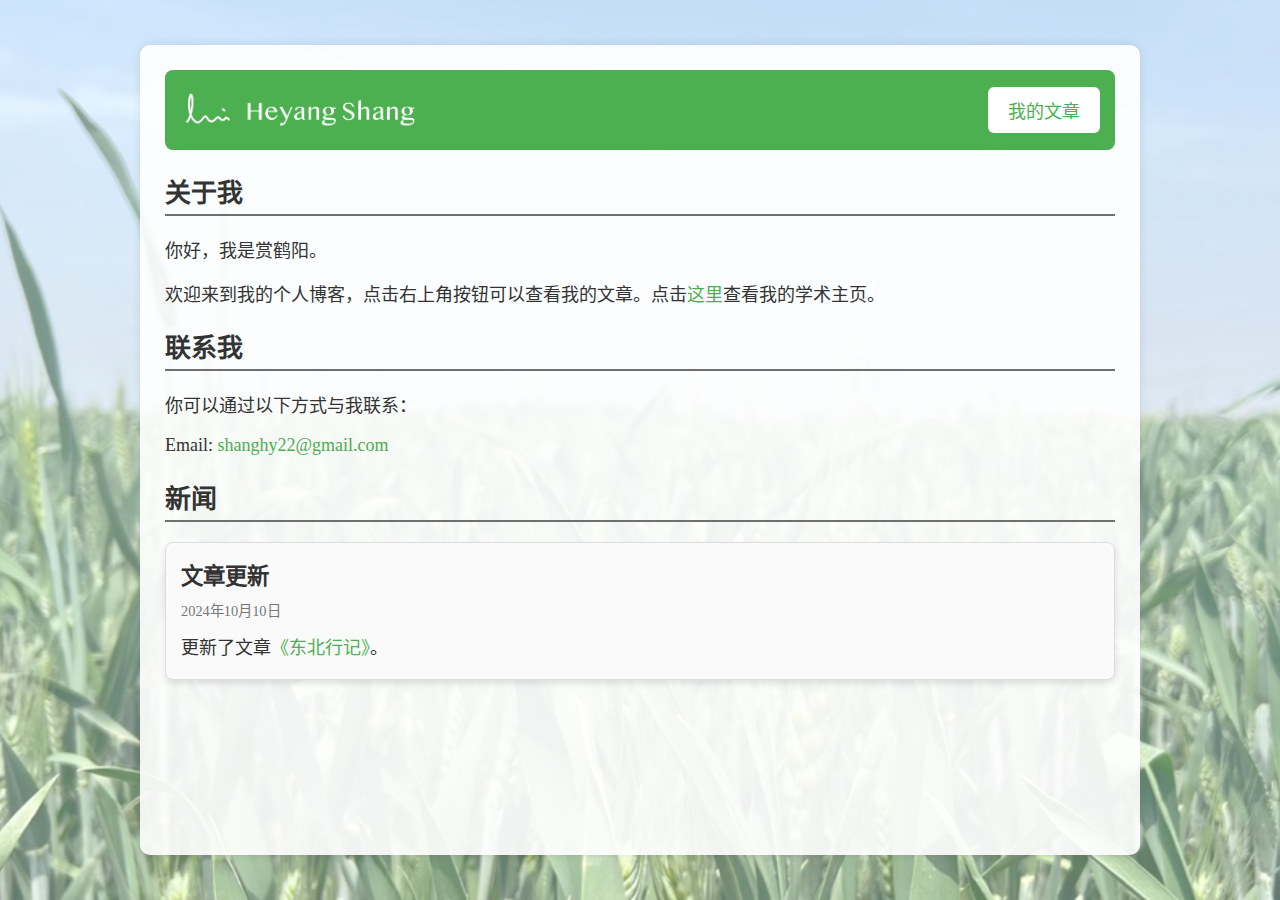
<file: index.html>
<!DOCTYPE html>
<html lang="zh-CN">

<head>
    <meta charset="UTF-8">
    <meta name="viewport" content="width=device-width, initial-scale=1.0">
    <title>Heyang Shang</title>
    <link rel="icon" type="image/png" href="image/profileblack.png">
    <link rel="stylesheet" href="styles/index.css">
    <link rel="stylesheet" href="styles/general.css">
    <style>
        .news-item {
            border: 1px solid #ddd;
            border-radius: 8px;
            padding: 15px;
            margin-bottom: 15px;
            background-color: #fafafa;
            box-shadow: 0 4px 6px rgba(0, 0, 0, 0.1);
            display: flex;
            flex-direction: column;
            /* gap: 10px; */
        }

        .news-item .header {
            display: flex;
            /* justify-content: space-between; */
            align-items: center;
        }

        .news-item h3 {
            font-size: 1.4em;
            margin-right: 18px;
            color: #333;
            margin-bottom: -5px;
            margin-top: 0px;
        }

        .news-item .date {
            font-size: 0.9em;
            color: #777;
            margin-bottom: -5px;
        }

        .news-item p {
            margin-bottom: 5px;
        }
    </style>
</head>

<body>
    <div class="container">
        <header>
            <div class="header-img">
                <img src="image/profilename.png" alt="Heyang Shang">
            </div>
            <nav>
                <button class="nav-button" onclick="location.href='subpages/articlelist.html';" >我的文章</button>
            </nav>
        </header>

        <div id="main">
            <h2 id="about">关于我</h2>
            <p>你好，我是赏鹤阳。</p>
            <p>欢迎来到我的个人博客，点击右上角按钮可以查看我的文章。点击<a href="https://heyangshang.github.io/" target="_blank">这里</a>查看我的学术主页。</p>

            <h2 id="contact">联系我</h2>
            <p>你可以通过以下方式与我联系：</p>
            <ul>
                <p>Email: <a href="mailto:shanghy22@gmail.com">shanghy22@gmail.com</a></p>
                <!-- <li>微信号：Younger0414</li> -->
            </ul>

            <h2 id="articles">新闻</h2>
            <div class="news-item">
                <h3>文章更新</h3>
                <p class="date">2024年10月10日</p>
                <p>更新了文章<a href="articles/dongbei.html">《东北行记》</a>。</p>
            </div>

        </div>

    </div>
</body>

</html>
</file>
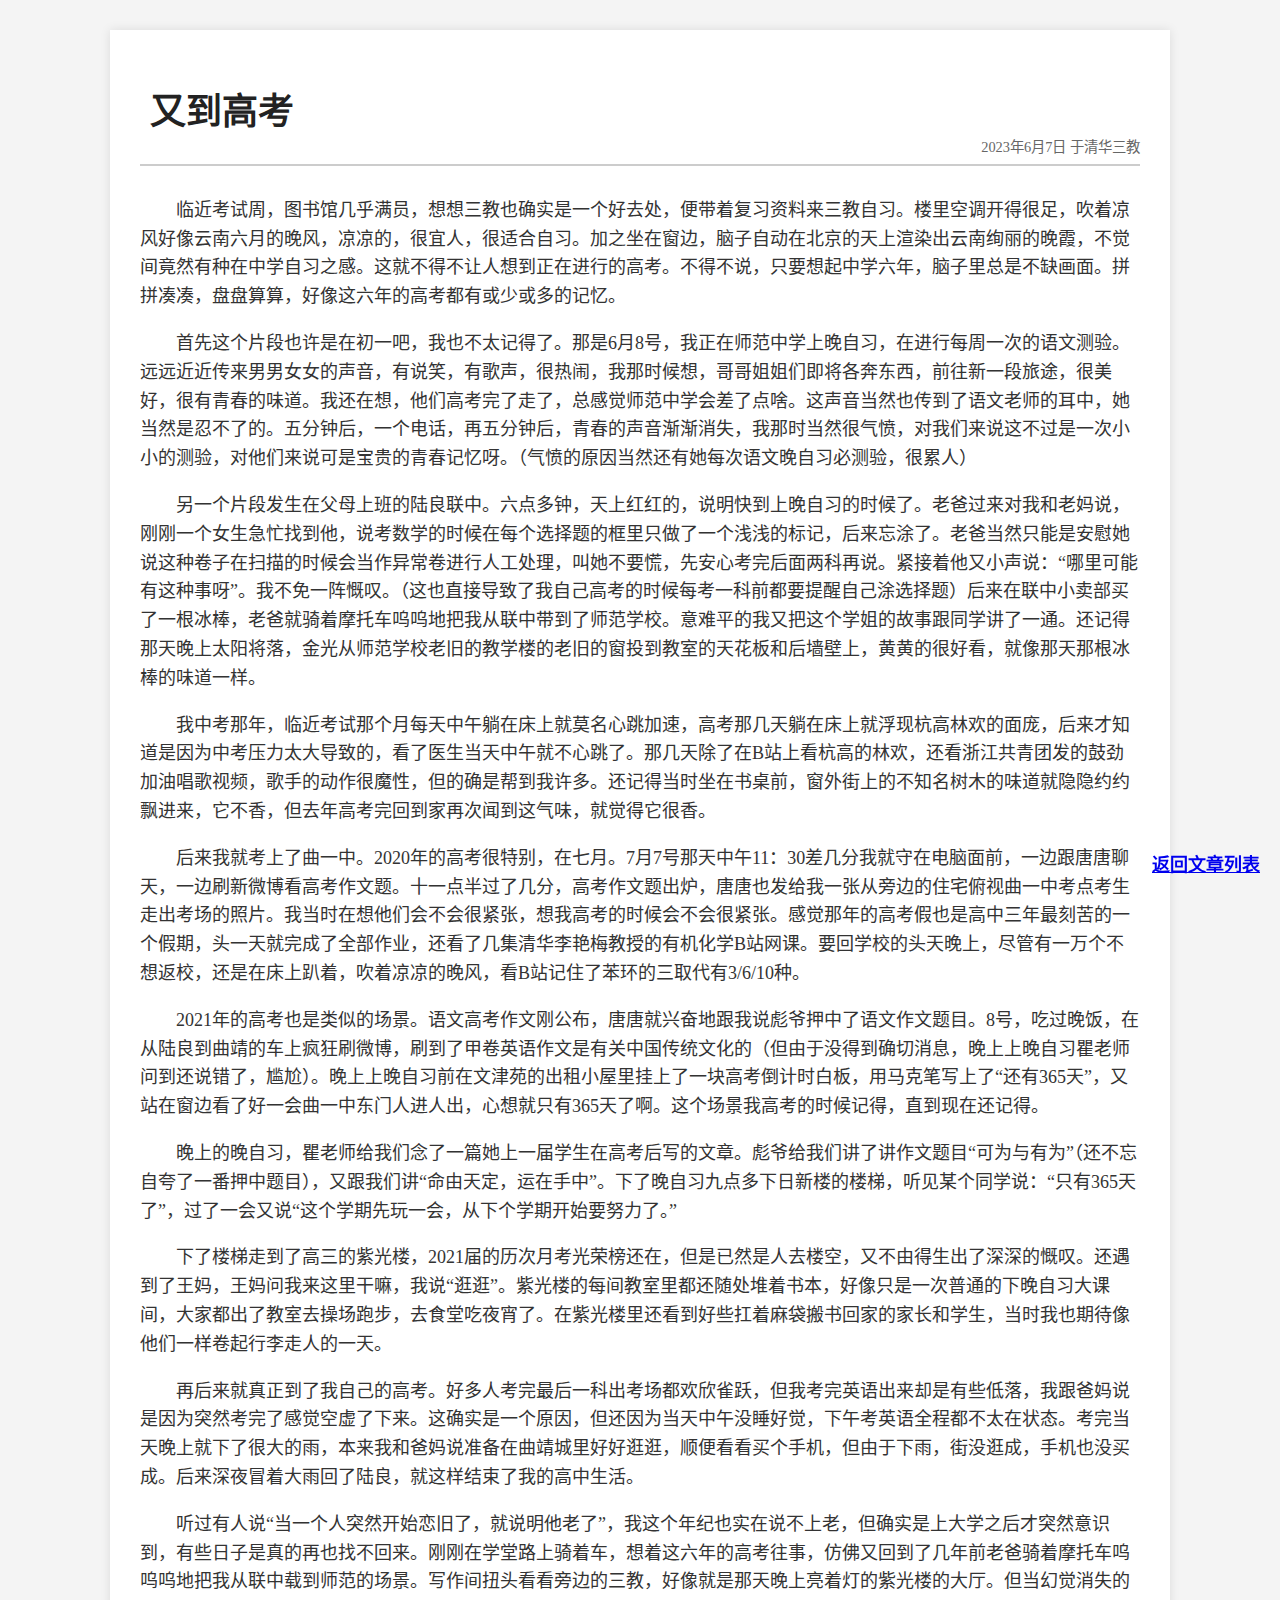
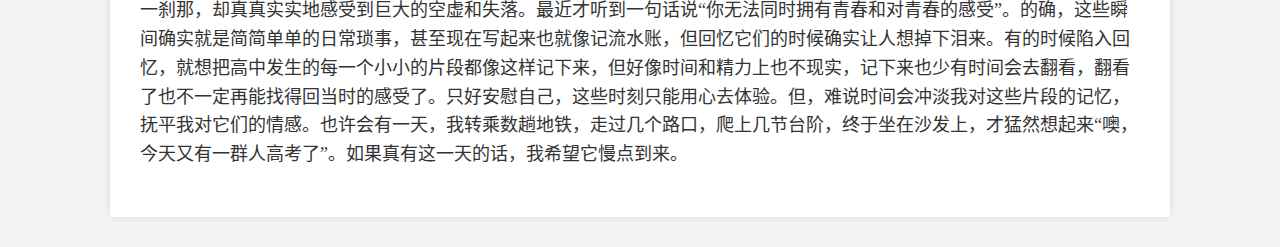
<file: articles/gaokao.html>
<!DOCTYPE html>
<html lang="zh-CN">

<head>
    <meta charset="UTF-8">
    <meta name="viewport" content="width=device-width, initial-scale=1.0">
    <title>又到高考</title>
    <link rel="stylesheet" href="../styles/articles.css">
</head>

<body>
    <div class="content">
        <h1>又到高考</h1>
        <p class="creation-date">2023年6月7日 于清华三教</p>
        <p>临近考试周，图书馆几乎满员，想想三教也确实是一个好去处，便带着复习资料来三教自习。楼里空调开得很足，吹着凉风好像云南六月的晚风，凉凉的，很宜人，很适合自习。加之坐在窗边，脑子自动在北京的天上渲染出云南绚丽的晚霞，不觉间竟然有种在中学自习之感。这就不得不让人想到正在进行的高考。不得不说，只要想起中学六年，脑子里总是不缺画面。拼拼凑凑，盘盘算算，好像这六年的高考都有或少或多的记忆。
        </p>
        <p>首先这个片段也许是在初一吧，我也不太记得了。那是6月8号，我正在师范中学上晚自习，在进行每周一次的语文测验。远远近近传来男男女女的声音，有说笑，有歌声，很热闹，我那时候想，哥哥姐姐们即将各奔东西，前往新一段旅途，很美好，很有青春的味道。我还在想，他们高考完了走了，总感觉师范中学会差了点啥。这声音当然也传到了语文老师的耳中，她当然是忍不了的。五分钟后，一个电话，再五分钟后，青春的声音渐渐消失，我那时当然很气愤，对我们来说这不过是一次小小的测验，对他们来说可是宝贵的青春记忆呀。（气愤的原因当然还有她每次语文晚自习必测验，很累人）
        </p>
        <p>另一个片段发生在父母上班的陆良联中。六点多钟，天上红红的，说明快到上晚自习的时候了。老爸过来对我和老妈说，刚刚一个女生急忙找到他，说考数学的时候在每个选择题的框里只做了一个浅浅的标记，后来忘涂了。老爸当然只能是安慰她说这种卷子在扫描的时候会当作异常卷进行人工处理，叫她不要慌，先安心考完后面两科再说。紧接着他又小声说：“哪里可能有这种事呀”。我不免一阵慨叹。（这也直接导致了我自己高考的时候每考一科前都要提醒自己涂选择题）后来在联中小卖部买了一根冰棒，老爸就骑着摩托车呜呜地把我从联中带到了师范学校。意难平的我又把这个学姐的故事跟同学讲了一通。还记得那天晚上太阳将落，金光从师范学校老旧的教学楼的老旧的窗投到教室的天花板和后墙壁上，黄黄的很好看，就像那天那根冰棒的味道一样。
        </p>
        <p>我中考那年，临近考试那个月每天中午躺在床上就莫名心跳加速，高考那几天躺在床上就浮现杭高林欢的面庞，后来才知道是因为中考压力太大导致的，看了医生当天中午就不心跳了。那几天除了在B站上看杭高的林欢，还看浙江共青团发的鼓劲加油唱歌视频，歌手的动作很魔性，但的确是帮到我许多。还记得当时坐在书桌前，窗外街上的不知名树木的味道就隐隐约约飘进来，它不香，但去年高考完回到家再次闻到这气味，就觉得它很香。
        </p>
        <p>后来我就考上了曲一中。2020年的高考很特别，在七月。7月7号那天中午11：30差几分我就守在电脑面前，一边跟唐唐聊天，一边刷新微博看高考作文题。十一点半过了几分，高考作文题出炉，唐唐也发给我一张从旁边的住宅俯视曲一中考点考生走出考场的照片。我当时在想他们会不会很紧张，想我高考的时候会不会很紧张。感觉那年的高考假也是高中三年最刻苦的一个假期，头一天就完成了全部作业，还看了几集清华李艳梅教授的有机化学B站网课。要回学校的头天晚上，尽管有一万个不想返校，还是在床上趴着，吹着凉凉的晚风，看B站记住了苯环的三取代有3/6/10种。
        </p>
        <p>2021年的高考也是类似的场景。语文高考作文刚公布，唐唐就兴奋地跟我说彪爷押中了语文作文题目。8号，吃过晚饭，在从陆良到曲靖的车上疯狂刷微博，刷到了甲卷英语作文是有关中国传统文化的（但由于没得到确切消息，晚上上晚自习瞿老师问到还说错了，尴尬）。晚上上晚自习前在文津苑的出租小屋里挂上了一块高考倒计时白板，用马克笔写上了“还有365天”，又站在窗边看了好一会曲一中东门人进人出，心想就只有365天了啊。这个场景我高考的时候记得，直到现在还记得。
        </p>
        <p>晚上的晚自习，瞿老师给我们念了一篇她上一届学生在高考后写的文章。彪爷给我们讲了讲作文题目“可为与有为”（还不忘自夸了一番押中题目），又跟我们讲“命由天定，运在手中”。下了晚自习九点多下日新楼的楼梯，听见某个同学说：“只有365天了”，过了一会又说“这个学期先玩一会，从下个学期开始要努力了。”
        </p>
        <p>下了楼梯走到了高三的紫光楼，2021届的历次月考光荣榜还在，但是已然是人去楼空，又不由得生出了深深的慨叹。还遇到了王妈，王妈问我来这里干嘛，我说“逛逛”。紫光楼的每间教室里都还随处堆着书本，好像只是一次普通的下晚自习大课间，大家都出了教室去操场跑步，去食堂吃夜宵了。在紫光楼里还看到好些扛着麻袋搬书回家的家长和学生，当时我也期待像他们一样卷起行李走人的一天。
        </p>
        <p>再后来就真正到了我自己的高考。好多人考完最后一科出考场都欢欣雀跃，但我考完英语出来却是有些低落，我跟爸妈说是因为突然考完了感觉空虚了下来。这确实是一个原因，但还因为当天中午没睡好觉，下午考英语全程都不太在状态。考完当天晚上就下了很大的雨，本来我和爸妈说准备在曲靖城里好好逛逛，顺便看看买个手机，但由于下雨，街没逛成，手机也没买成。后来深夜冒着大雨回了陆良，就这样结束了我的高中生活。
        </p>
        <p>听过有人说“当一个人突然开始恋旧了，就说明他老了”，我这个年纪也实在说不上老，但确实是上大学之后才突然意识到，有些日子是真的再也找不回来。刚刚在学堂路上骑着车，想着这六年的高考往事，仿佛又回到了几年前老爸骑着摩托车呜呜呜地把我从联中载到师范的场景。写作间扭头看看旁边的三教，好像就是那天晚上亮着灯的紫光楼的大厅。但当幻觉消失的一刹那，却真真实实地感受到巨大的空虚和失落。最近才听到一句话说“你无法同时拥有青春和对青春的感受”。的确，这些瞬间确实就是简简单单的日常琐事，甚至现在写起来也就像记流水账，但回忆它们的时候确实让人想掉下泪来。有的时候陷入回忆，就想把高中发生的每一个小小的片段都像这样记下来，但好像时间和精力上也不现实，记下来也少有时间会去翻看，翻看了也不一定再能找得回当时的感受了。只好安慰自己，这些时刻只能用心去体验。但，难说时间会冲淡我对这些片段的记忆，抚平我对它们的情感。也许会有一天，我转乘数趟地铁，走过几个路口，爬上几节台阶，终于坐在沙发上，才猛然想起来“噢，今天又有一群人高考了”。如果真有这一天的话，我希望它慢点到来。
        </p>
    </div>
    <a href="../subpages/articlelist.html" class="back-to-top">返回文章列表</a>
</body>

</html>
</file>
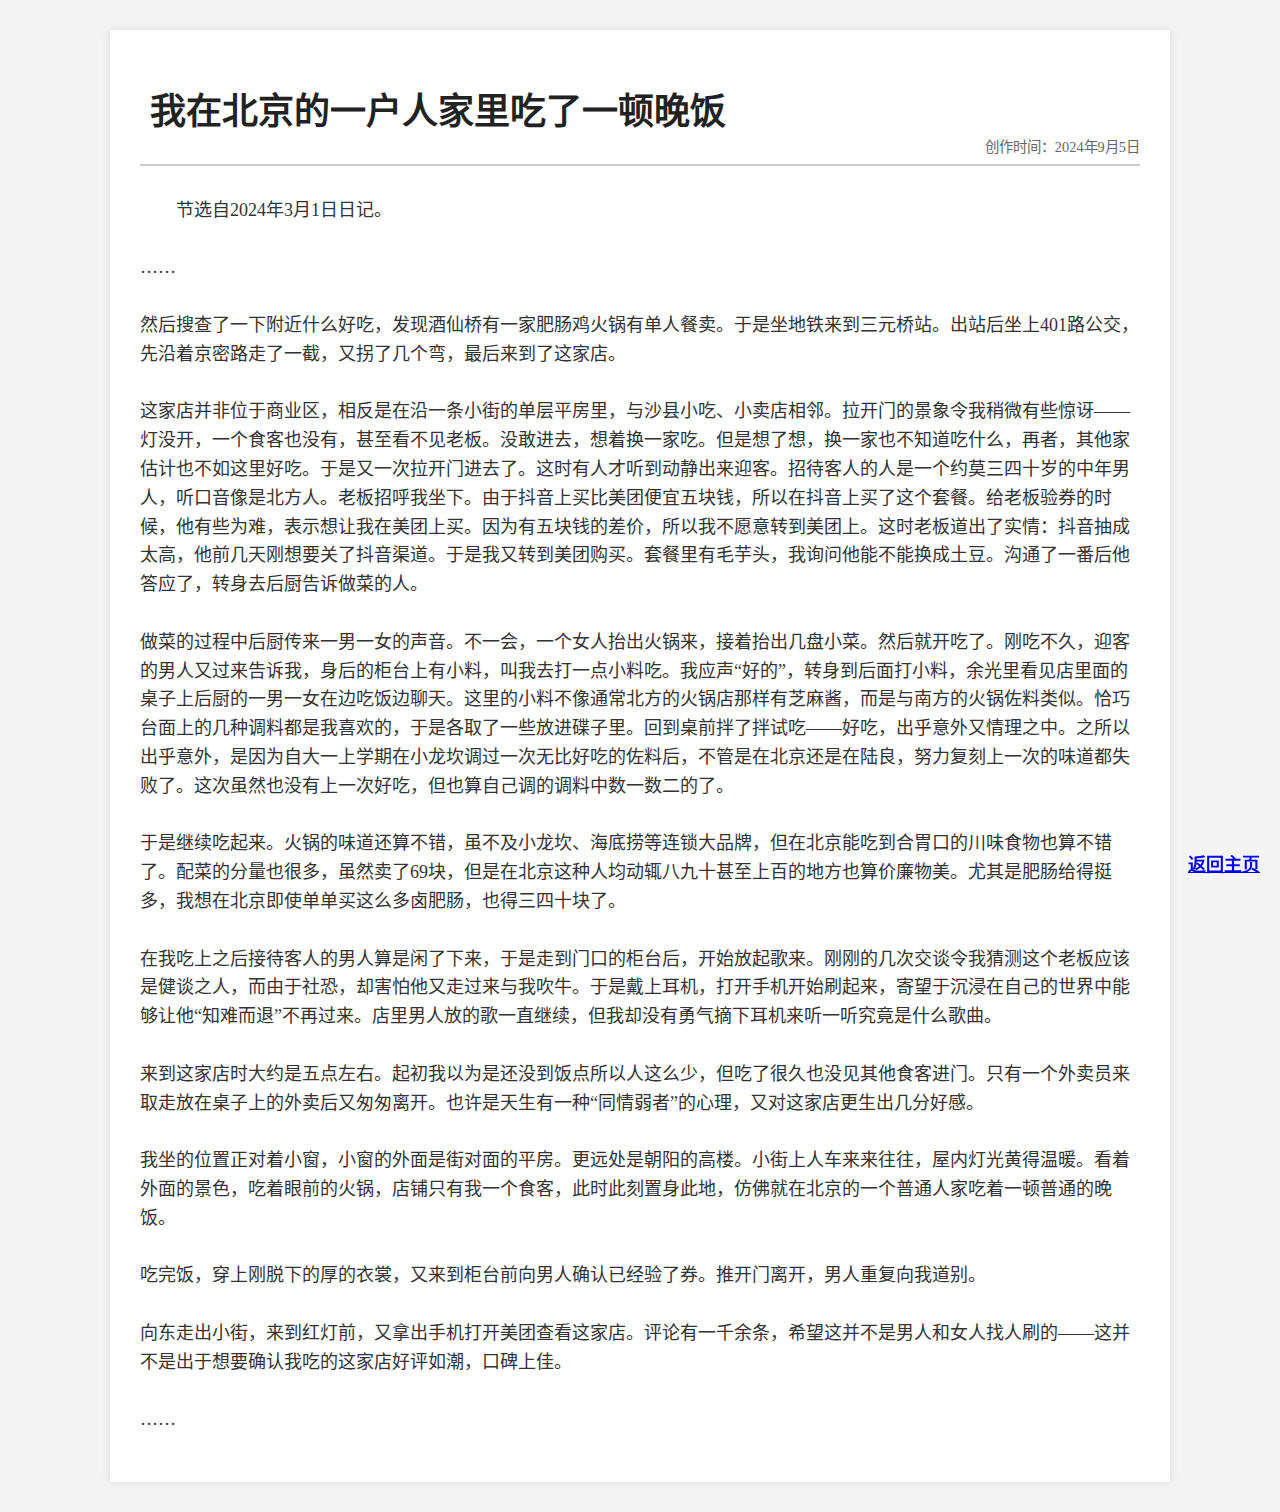
<file: articles/hotpot.html>
<!DOCTYPE html>
<html lang="zh-CN">

<head>
    <meta charset="UTF-8">
    <meta name="viewport" content="width=device-width, initial-scale=1.0">
    <title>页面标题</title>
    <link rel="stylesheet" href="../styles/articles.css">
</head>

<body>
    <div class="content">
        <h1>我在北京的一户人家里吃了一顿晚饭</h1>
        <p class="creation-date">创作时间：2024年9月5日</p>
        <p>节选自2024年3月1日日记。
            <br><br>
            ……
            <br><br>
            然后搜查了一下附近什么好吃，发现酒仙桥有一家肥肠鸡火锅有单人餐卖。于是坐地铁来到三元桥站。出站后坐上401路公交，先沿着京密路走了一截，又拐了几个弯，最后来到了这家店。
            <br><br>
            这家店并非位于商业区，相反是在沿一条小街的单层平房里，与沙县小吃、小卖店相邻。拉开门的景象令我稍微有些惊讶——灯没开，一个食客也没有，甚至看不见老板。没敢进去，想着换一家吃。但是想了想，换一家也不知道吃什么，再者，其他家估计也不如这里好吃。于是又一次拉开门进去了。这时有人才听到动静出来迎客。招待客人的人是一个约莫三四十岁的中年男人，听口音像是北方人。老板招呼我坐下。由于抖音上买比美团便宜五块钱，所以在抖音上买了这个套餐。给老板验券的时候，他有些为难，表示想让我在美团上买。因为有五块钱的差价，所以我不愿意转到美团上。这时老板道出了实情：抖音抽成太高，他前几天刚想要关了抖音渠道。于是我又转到美团购买。套餐里有毛芋头，我询问他能不能换成土豆。沟通了一番后他答应了，转身去后厨告诉做菜的人。
            <br><br>
            做菜的过程中后厨传来一男一女的声音。不一会，一个女人抬出火锅来，接着抬出几盘小菜。然后就开吃了。刚吃不久，迎客的男人又过来告诉我，身后的柜台上有小料，叫我去打一点小料吃。我应声“好的”，转身到后面打小料，余光里看见店里面的桌子上后厨的一男一女在边吃饭边聊天。这里的小料不像通常北方的火锅店那样有芝麻酱，而是与南方的火锅佐料类似。恰巧台面上的几种调料都是我喜欢的，于是各取了一些放进碟子里。回到桌前拌了拌试吃——好吃，出乎意外又情理之中。之所以出乎意外，是因为自大一上学期在小龙坎调过一次无比好吃的佐料后，不管是在北京还是在陆良，努力复刻上一次的味道都失败了。这次虽然也没有上一次好吃，但也算自己调的调料中数一数二的了。
            <br><br>
            于是继续吃起来。火锅的味道还算不错，虽不及小龙坎、海底捞等连锁大品牌，但在北京能吃到合胃口的川味食物也算不错了。配菜的分量也很多，虽然卖了69块，但是在北京这种人均动辄八九十甚至上百的地方也算价廉物美。尤其是肥肠给得挺多，我想在北京即使单单买这么多卤肥肠，也得三四十块了。
            <br><br>
            在我吃上之后接待客人的男人算是闲了下来，于是走到门口的柜台后，开始放起歌来。刚刚的几次交谈令我猜测这个老板应该是健谈之人，而由于社恐，却害怕他又走过来与我吹牛。于是戴上耳机，打开手机开始刷起来，寄望于沉浸在自己的世界中能够让他“知难而退”不再过来。店里男人放的歌一直继续，但我却没有勇气摘下耳机来听一听究竟是什么歌曲。
            <br><br>
            来到这家店时大约是五点左右。起初我以为是还没到饭点所以人这么少，但吃了很久也没见其他食客进门。只有一个外卖员来取走放在桌子上的外卖后又匆匆离开。也许是天生有一种“同情弱者”的心理，又对这家店更生出几分好感。
            <br><br>
            我坐的位置正对着小窗，小窗的外面是街对面的平房。更远处是朝阳的高楼。小街上人车来来往往，屋内灯光黄得温暖。看着外面的景色，吃着眼前的火锅，店铺只有我一个食客，此时此刻置身此地，仿佛就在北京的一个普通人家吃着一顿普通的晚饭。
            <br><br>
            吃完饭，穿上刚脱下的厚的衣裳，又来到柜台前向男人确认已经验了券。推开门离开，男人重复向我道别。
            <br><br>
            向东走出小街，来到红灯前，又拿出手机打开美团查看这家店。评论有一千余条，希望这并不是男人和女人找人刷的——这并不是出于想要确认我吃的这家店好评如潮，口碑上佳。
            <br><br>
            ……
        </p>
    </div>
    <a href="../index.html" class="back-to-top">返回主页</a>
</body>

</html>
</file>
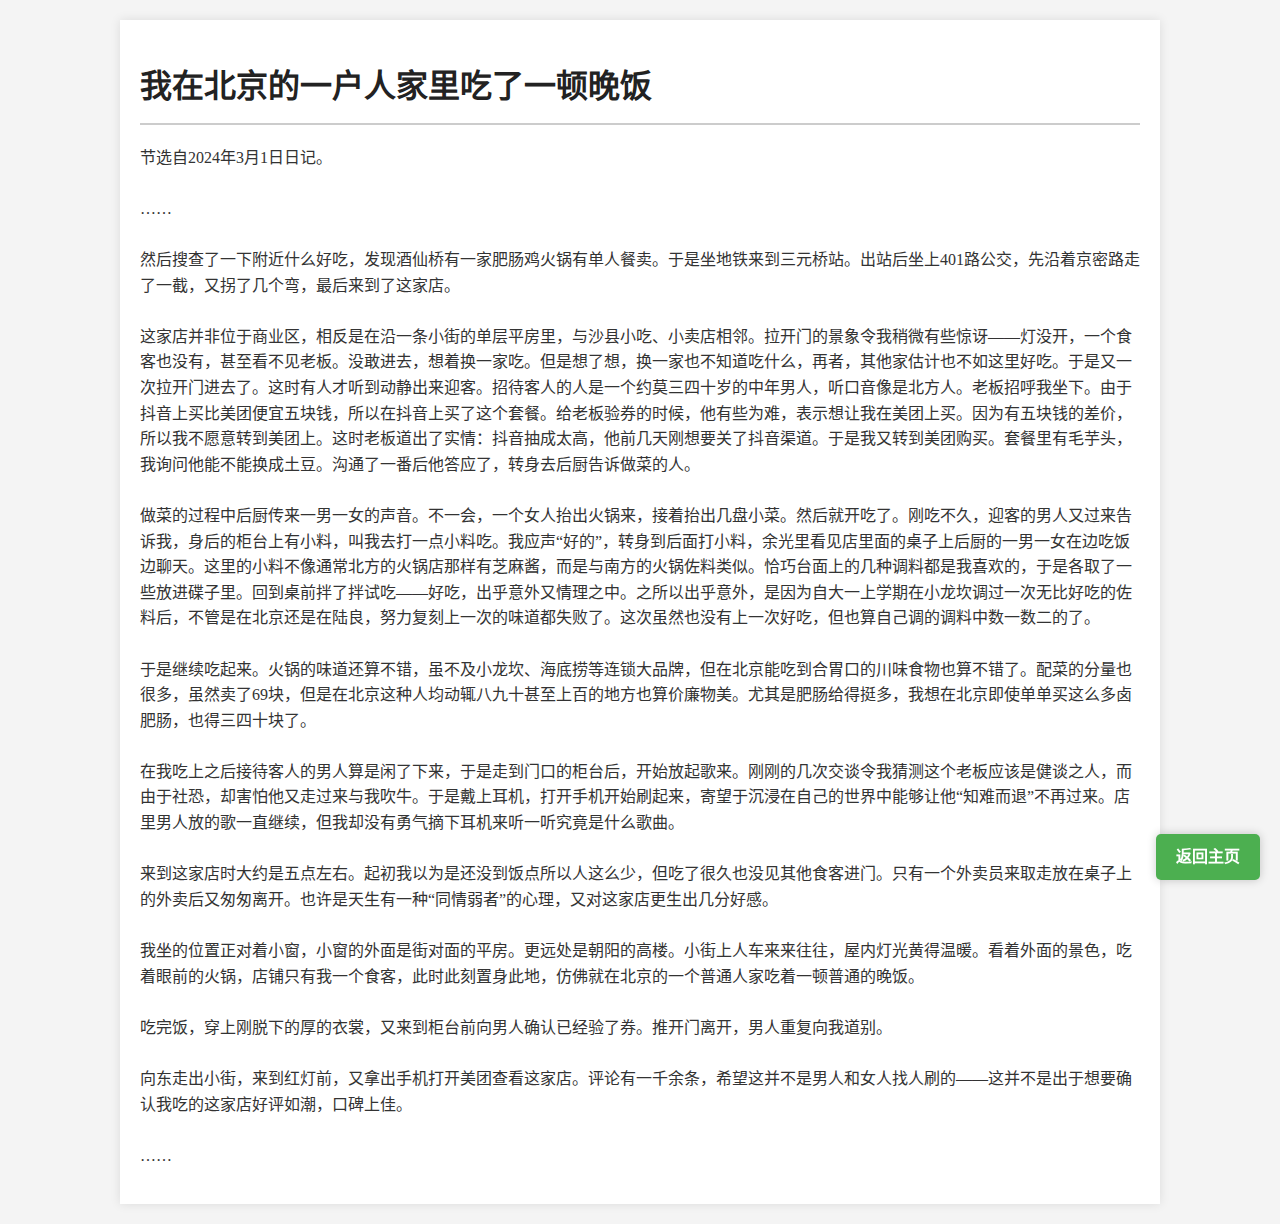
<file: articles/hotpot_old.html>
<!DOCTYPE html>
<html lang="zh-CN">

<head>
    <meta charset="UTF-8">
    <meta name="viewport" content="width=device-width, initial-scale=1.0">
    <title>我在北京的一户人家里吃了一顿晚饭</title>
    <style>
        body {
            font-family: "Kaiti", 楷体, serif;
            background-color: #f4f4f4;
            color: #333;
            line-height: 1.6;
            margin: 20px;
            padding: 0;
        }

        h1 {
            font-family: "SimSun", 宋体, serif;
            color: #222;
            border-bottom: 2px solid #ccc;
            padding-bottom: 10px;
            margin-bottom: 20px;
        }

        .content {
            background: #fff;
            padding: 20px;
            box-shadow: 0 0 10px rgba(0, 0, 0, 0.1);
            max-width: 1000px;
            width: 100%;
            margin: 0 auto;
        }

        .back-to-top {
            position: fixed;
            bottom: 20px;
            right: 20px;
            background-color: #4CAF50;
            color: white;
            padding: 10px 20px;
            border-radius: 5px;
            text-align: center;
            text-decoration: none;
            box-shadow: 0 0 10px rgba(0, 0, 0, 0.2);
            font-weight: bold;
        }

        .back-to-top:hover {
            background-color: #45a049;
        }
    </style>
</head>

<body>
    <div class="content">
        <h1>我在北京的一户人家里吃了一顿晚饭</h1>
        <p>节选自2024年3月1日日记。
            <br><br>
            ……
            <br><br>
            然后搜查了一下附近什么好吃，发现酒仙桥有一家肥肠鸡火锅有单人餐卖。于是坐地铁来到三元桥站。出站后坐上401路公交，先沿着京密路走了一截，又拐了几个弯，最后来到了这家店。
            <br><br>
            这家店并非位于商业区，相反是在沿一条小街的单层平房里，与沙县小吃、小卖店相邻。拉开门的景象令我稍微有些惊讶——灯没开，一个食客也没有，甚至看不见老板。没敢进去，想着换一家吃。但是想了想，换一家也不知道吃什么，再者，其他家估计也不如这里好吃。于是又一次拉开门进去了。这时有人才听到动静出来迎客。招待客人的人是一个约莫三四十岁的中年男人，听口音像是北方人。老板招呼我坐下。由于抖音上买比美团便宜五块钱，所以在抖音上买了这个套餐。给老板验券的时候，他有些为难，表示想让我在美团上买。因为有五块钱的差价，所以我不愿意转到美团上。这时老板道出了实情：抖音抽成太高，他前几天刚想要关了抖音渠道。于是我又转到美团购买。套餐里有毛芋头，我询问他能不能换成土豆。沟通了一番后他答应了，转身去后厨告诉做菜的人。
            <br><br>
            做菜的过程中后厨传来一男一女的声音。不一会，一个女人抬出火锅来，接着抬出几盘小菜。然后就开吃了。刚吃不久，迎客的男人又过来告诉我，身后的柜台上有小料，叫我去打一点小料吃。我应声“好的”，转身到后面打小料，余光里看见店里面的桌子上后厨的一男一女在边吃饭边聊天。这里的小料不像通常北方的火锅店那样有芝麻酱，而是与南方的火锅佐料类似。恰巧台面上的几种调料都是我喜欢的，于是各取了一些放进碟子里。回到桌前拌了拌试吃——好吃，出乎意外又情理之中。之所以出乎意外，是因为自大一上学期在小龙坎调过一次无比好吃的佐料后，不管是在北京还是在陆良，努力复刻上一次的味道都失败了。这次虽然也没有上一次好吃，但也算自己调的调料中数一数二的了。
            <br><br>
            于是继续吃起来。火锅的味道还算不错，虽不及小龙坎、海底捞等连锁大品牌，但在北京能吃到合胃口的川味食物也算不错了。配菜的分量也很多，虽然卖了69块，但是在北京这种人均动辄八九十甚至上百的地方也算价廉物美。尤其是肥肠给得挺多，我想在北京即使单单买这么多卤肥肠，也得三四十块了。
            <br><br>
            在我吃上之后接待客人的男人算是闲了下来，于是走到门口的柜台后，开始放起歌来。刚刚的几次交谈令我猜测这个老板应该是健谈之人，而由于社恐，却害怕他又走过来与我吹牛。于是戴上耳机，打开手机开始刷起来，寄望于沉浸在自己的世界中能够让他“知难而退”不再过来。店里男人放的歌一直继续，但我却没有勇气摘下耳机来听一听究竟是什么歌曲。
            <br><br>
            来到这家店时大约是五点左右。起初我以为是还没到饭点所以人这么少，但吃了很久也没见其他食客进门。只有一个外卖员来取走放在桌子上的外卖后又匆匆离开。也许是天生有一种“同情弱者”的心理，又对这家店更生出几分好感。
            <br><br>
            我坐的位置正对着小窗，小窗的外面是街对面的平房。更远处是朝阳的高楼。小街上人车来来往往，屋内灯光黄得温暖。看着外面的景色，吃着眼前的火锅，店铺只有我一个食客，此时此刻置身此地，仿佛就在北京的一个普通人家吃着一顿普通的晚饭。
            <br><br>
            吃完饭，穿上刚脱下的厚的衣裳，又来到柜台前向男人确认已经验了券。推开门离开，男人重复向我道别。
            <br><br>
            向东走出小街，来到红灯前，又拿出手机打开美团查看这家店。评论有一千余条，希望这并不是男人和女人找人刷的——这并不是出于想要确认我吃的这家店好评如潮，口碑上佳。
            <br><br>
            ……
        </p>
    </div>
    <a href="../index.html" class="back-to-top">返回主页</a>
</body>

</html>
</file>
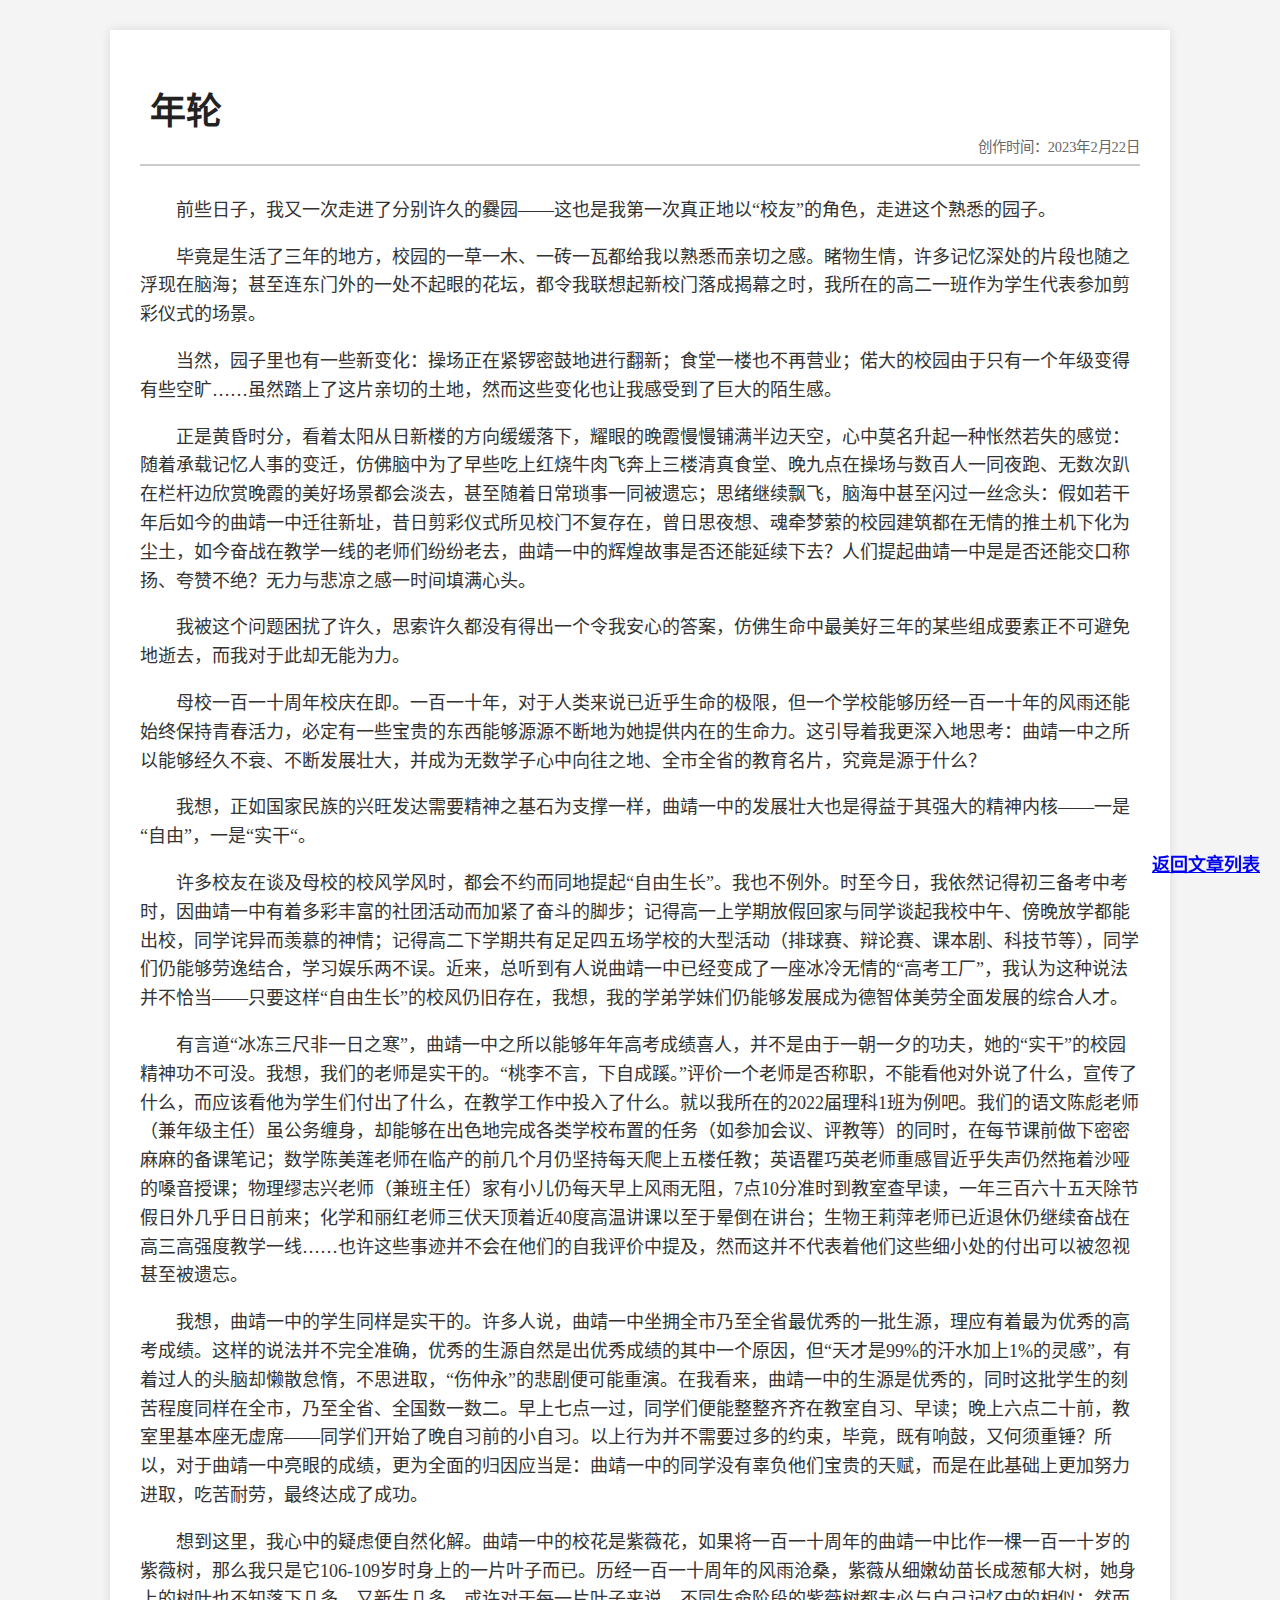
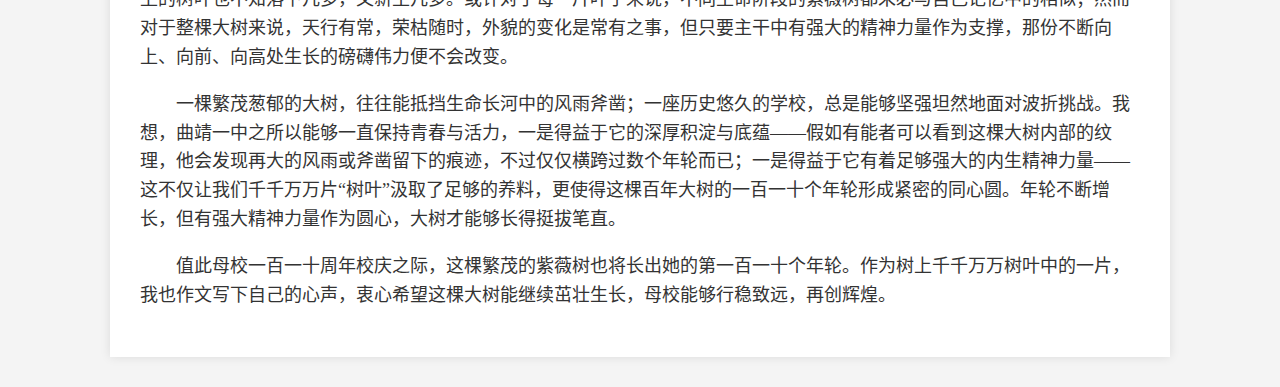
<file: articles/nianlun.html>
<!DOCTYPE html>
<html lang="zh-CN">

<head>
    <meta charset="UTF-8">
    <meta name="viewport" content="width=device-width, initial-scale=1.0">
    <title>年轮</title>
    <link rel="stylesheet" href="../styles/articles.css">
</head>

<body>
    <div class="content">
        <h1>年轮</h1>
        <p class="creation-date">创作时间：2023年2月22日</p>
        <p>前些日子，我又一次走进了分别许久的爨园——这也是我第一次真正地以“校友”的角色，走进这个熟悉的园子。</p>
        <p>
            毕竟是生活了三年的地方，校园的一草一木、一砖一瓦都给我以熟悉而亲切之感。睹物生情，许多记忆深处的片段也随之浮现在脑海；甚至连东门外的一处不起眼的花坛，都令我联想起新校门落成揭幕之时，我所在的高二一班作为学生代表参加剪彩仪式的场景。
        </p>
        <p>

            当然，园子里也有一些新变化：操场正在紧锣密鼓地进行翻新；食堂一楼也不再营业；偌大的校园由于只有一个年级变得有些空旷……虽然踏上了这片亲切的土地，然而这些变化也让我感受到了巨大的陌生感。</p>
        <p>
            正是黄昏时分，看着太阳从日新楼的方向缓缓落下，耀眼的晚霞慢慢铺满半边天空，心中莫名升起一种怅然若失的感觉：随着承载记忆人事的变迁，仿佛脑中为了早些吃上红烧牛肉飞奔上三楼清真食堂、晚九点在操场与数百人一同夜跑、无数次趴在栏杆边欣赏晚霞的美好场景都会淡去，甚至随着日常琐事一同被遗忘；思绪继续飘飞，脑海中甚至闪过一丝念头：假如若干年后如今的曲靖一中迁往新址，昔日剪彩仪式所见校门不复存在，曾日思夜想、魂牵梦萦的校园建筑都在无情的推土机下化为尘土，如今奋战在教学一线的老师们纷纷老去，曲靖一中的辉煌故事是否还能延续下去？人们提起曲靖一中是是否还能交口称扬、夸赞不绝？无力与悲凉之感一时间填满心头。
        </p>
        <p>
            我被这个问题困扰了许久，思索许久都没有得出一个令我安心的答案，仿佛生命中最美好三年的某些组成要素正不可避免地逝去，而我对于此却无能为力。
        </p>
        <p>
            母校一百一十周年校庆在即。一百一十年，对于人类来说已近乎生命的极限，但一个学校能够历经一百一十年的风雨还能始终保持青春活力，必定有一些宝贵的东西能够源源不断地为她提供内在的生命力。这引导着我更深入地思考：曲靖一中之所以能够经久不衰、不断发展壮大，并成为无数学子心中向往之地、全市全省的教育名片，究竟是源于什么？
        </p>
        <p>
            我想，正如国家民族的兴旺发达需要精神之基石为支撑一样，曲靖一中的发展壮大也是得益于其强大的精神内核——一是“自由”，一是“实干“。
        </p>
        <p>
            许多校友在谈及母校的校风学风时，都会不约而同地提起“自由生长”。我也不例外。时至今日，我依然记得初三备考中考时，因曲靖一中有着多彩丰富的社团活动而加紧了奋斗的脚步；记得高一上学期放假回家与同学谈起我校中午、傍晚放学都能出校，同学诧异而羡慕的神情；记得高二下学期共有足足四五场学校的大型活动（排球赛、辩论赛、课本剧、科技节等），同学们仍能够劳逸结合，学习娱乐两不误。近来，总听到有人说曲靖一中已经变成了一座冰冷无情的“高考工厂”，我认为这种说法并不恰当——只要这样“自由生长”的校风仍旧存在，我想，我的学弟学妹们仍能够发展成为德智体美劳全面发展的综合人才。
        </p>
        <p>
            有言道“冰冻三尺非一日之寒”，曲靖一中之所以能够年年高考成绩喜人，并不是由于一朝一夕的功夫，她的“实干”的校园精神功不可没。我想，我们的老师是实干的。“桃李不言，下自成蹊。”评价一个老师是否称职，不能看他对外说了什么，宣传了什么，而应该看他为学生们付出了什么，在教学工作中投入了什么。就以我所在的2022届理科1班为例吧。我们的语文陈彪老师（兼年级主任）虽公务缠身，却能够在出色地完成各类学校布置的任务（如参加会议、评教等）的同时，在每节课前做下密密麻麻的备课笔记；数学陈美莲老师在临产的前几个月仍坚持每天爬上五楼任教；英语瞿巧英老师重感冒近乎失声仍然拖着沙哑的嗓音授课；物理缪志兴老师（兼班主任）家有小儿仍每天早上风雨无阻，7点10分准时到教室查早读，一年三百六十五天除节假日外几乎日日前来；化学和丽红老师三伏天顶着近40度高温讲课以至于晕倒在讲台；生物王莉萍老师已近退休仍继续奋战在高三高强度教学一线……也许这些事迹并不会在他们的自我评价中提及，然而这并不代表着他们这些细小处的付出可以被忽视甚至被遗忘。
        </p>
        <p>

            我想，曲靖一中的学生同样是实干的。许多人说，曲靖一中坐拥全市乃至全省最优秀的一批生源，理应有着最为优秀的高考成绩。这样的说法并不完全准确，优秀的生源自然是出优秀成绩的其中一个原因，但“天才是99%的汗水加上1%的灵感”，有着过人的头脑却懒散怠惰，不思进取，“伤仲永”的悲剧便可能重演。在我看来，曲靖一中的生源是优秀的，同时这批学生的刻苦程度同样在全市，乃至全省、全国数一数二。早上七点一过，同学们便能整整齐齐在教室自习、早读；晚上六点二十前，教室里基本座无虚席——同学们开始了晚自习前的小自习。以上行为并不需要过多的约束，毕竟，既有响鼓，又何须重锤？所以，对于曲靖一中亮眼的成绩，更为全面的归因应当是：曲靖一中的同学没有辜负他们宝贵的天赋，而是在此基础上更加努力进取，吃苦耐劳，最终达成了成功。
        </p>
        <p>

            想到这里，我心中的疑虑便自然化解。曲靖一中的校花是紫薇花，如果将一百一十周年的曲靖一中比作一棵一百一十岁的紫薇树，那么我只是它106-109岁时身上的一片叶子而已。历经一百一十周年的风雨沧桑，紫薇从细嫩幼苗长成葱郁大树，她身上的树叶也不知落下几多，又新生几多。或许对于每一片叶子来说，不同生命阶段的紫薇树都未必与自己记忆中的相似；然而对于整棵大树来说，天行有常，荣枯随时，外貌的变化是常有之事，但只要主干中有强大的精神力量作为支撑，那份不断向上、向前、向高处生长的磅礴伟力便不会改变。
        </p>
        <p>

            一棵繁茂葱郁的大树，往往能抵挡生命长河中的风雨斧凿；一座历史悠久的学校，总是能够坚强坦然地面对波折挑战。我想，曲靖一中之所以能够一直保持青春与活力，一是得益于它的深厚积淀与底蕴——假如有能者可以看到这棵大树内部的纹理，他会发现再大的风雨或斧凿留下的痕迹，不过仅仅横跨过数个年轮而已；一是得益于它有着足够强大的内生精神力量——这不仅让我们千千万万片“树叶”汲取了足够的养料，更使得这棵百年大树的一百一十个年轮形成紧密的同心圆。年轮不断增长，但有强大精神力量作为圆心，大树才能够长得挺拔笔直。
        </p>
        <p>

            值此母校一百一十周年校庆之际，这棵繁茂的紫薇树也将长出她的第一百一十个年轮。作为树上千千万万树叶中的一片，我也作文写下自己的心声，衷心希望这棵大树能继续茁壮生长，母校能够行稳致远，再创辉煌。
        </p>
    </div>
    <a href="../subpages/articlelist.html" class="back-to-top">返回文章列表</a>
</body>

</html>
</file>
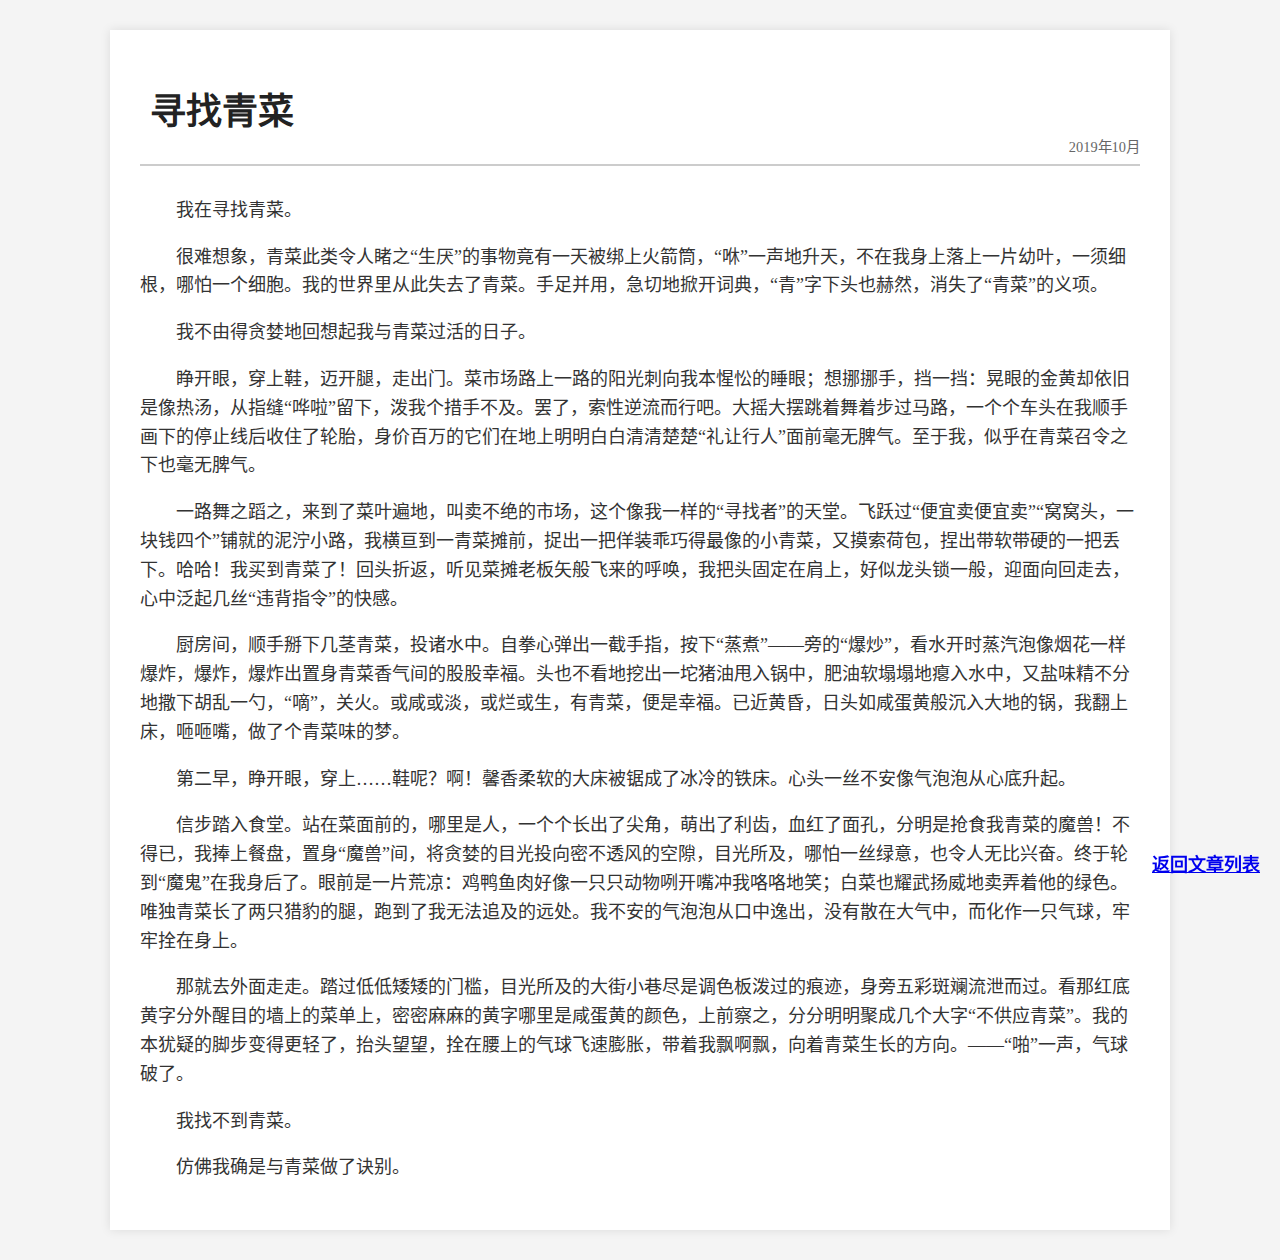
<file: articles/qingcai.html>
<!DOCTYPE html>
<html lang="zh-CN">

<head>
    <meta charset="UTF-8">
    <meta name="viewport" content="width=device-width, initial-scale=1.0">
    <title>寻找青菜</title>
    <link rel="stylesheet" href="../styles/articles.css">
</head>

<body>
    <div class="content">
        <h1>寻找青菜</h1>
        <p class="creation-date">2019年10月</p>
        <p>我在寻找青菜。
        </p>
        <p>
        很难想象，青菜此类令人睹之“生厌”的事物竟有一天被绑上火箭筒，“咻”一声地升天，不在我身上落上一片幼叶，一须细根，哪怕一个细胞。我的世界里从此失去了青菜。手足并用，急切地掀开词典，“青”字下头也赫然，消失了“青菜”的义项。
    </p>
    <p>
        我不由得贪婪地回想起我与青菜过活的日子。
    </p>
    <p>
        睁开眼，穿上鞋，迈开腿，走出门。菜市场路上一路的阳光刺向我本惺忪的睡眼；想挪挪手，挡一挡：晃眼的金黄却依旧是像热汤，从指缝“哗啦”留下，泼我个措手不及。罢了，索性逆流而行吧。大摇大摆跳着舞着步过马路，一个个车头在我顺手画下的停止线后收住了轮胎，身价百万的它们在地上明明白白清清楚楚“礼让行人”面前毫无脾气。至于我，似乎在青菜召令之下也毫无脾气。
    </p>
    <p>
        一路舞之蹈之，来到了菜叶遍地，叫卖不绝的市场，这个像我一样的“寻找者”的天堂。飞跃过“便宜卖便宜卖”“窝窝头，一块钱四个”铺就的泥泞小路，我横亘到一青菜摊前，捉出一把佯装乖巧得最像的小青菜，又摸索荷包，捏出带软带硬的一把丢下。哈哈！我买到青菜了！回头折返，听见菜摊老板矢般飞来的呼唤，我把头固定在肩上，好似龙头锁一般，迎面向回走去，心中泛起几丝“违背指令”的快感。
    </p>
    <p>
        厨房间，顺手掰下几茎青菜，投诸水中。自拳心弹出一截手指，按下“蒸煮”——旁的“爆炒”，看水开时蒸汽泡像烟花一样爆炸，爆炸，爆炸出置身青菜香气间的股股幸福。头也不看地挖出一坨猪油甩入锅中，肥油软塌塌地瘪入水中，又盐味精不分地撒下胡乱一勺，“嘀”，关火。或咸或淡，或烂或生，有青菜，便是幸福。已近黄昏，日头如咸蛋黄般沉入大地的锅，我翻上床，咂咂嘴，做了个青菜味的梦。
    </p>
    <p>
        第二早，睁开眼，穿上……鞋呢？啊！馨香柔软的大床被锯成了冰冷的铁床。心头一丝不安像气泡泡从心底升起。
    </p>
    <p>
        信步踏入食堂。站在菜面前的，哪里是人，一个个长出了尖角，萌出了利齿，血红了面孔，分明是抢食我青菜的魔兽！不得已，我捧上餐盘，置身“魔兽”间，将贪婪的目光投向密不透风的空隙，目光所及，哪怕一丝绿意，也令人无比兴奋。终于轮到“魔鬼”在我身后了。眼前是一片荒凉：鸡鸭鱼肉好像一只只动物咧开嘴冲我咯咯地笑；白菜也耀武扬威地卖弄着他的绿色。唯独青菜长了两只猎豹的腿，跑到了我无法追及的远处。我不安的气泡泡从口中逸出，没有散在大气中，而化作一只气球，牢牢拴在身上。
    </p>
    <p>
        那就去外面走走。踏过低低矮矮的门槛，目光所及的大街小巷尽是调色板泼过的痕迹，身旁五彩斑斓流泄而过。看那红底黄字分外醒目的墙上的菜单上，密密麻麻的黄字哪里是咸蛋黄的颜色，上前察之，分分明明聚成几个大字“不供应青菜”。我的本犹疑的脚步变得更轻了，抬头望望，拴在腰上的气球飞速膨胀，带着我飘啊飘，向着青菜生长的方向。——“啪”一声，气球破了。
    </p>
    <p>
        我找不到青菜。
    </p>
    <p>仿佛我确是与青菜做了诀别。
    </p>
    </div>
    <a href="../subpages/articlelist.html" class="back-to-top">返回文章列表</a>
</body>

</html>
</file>
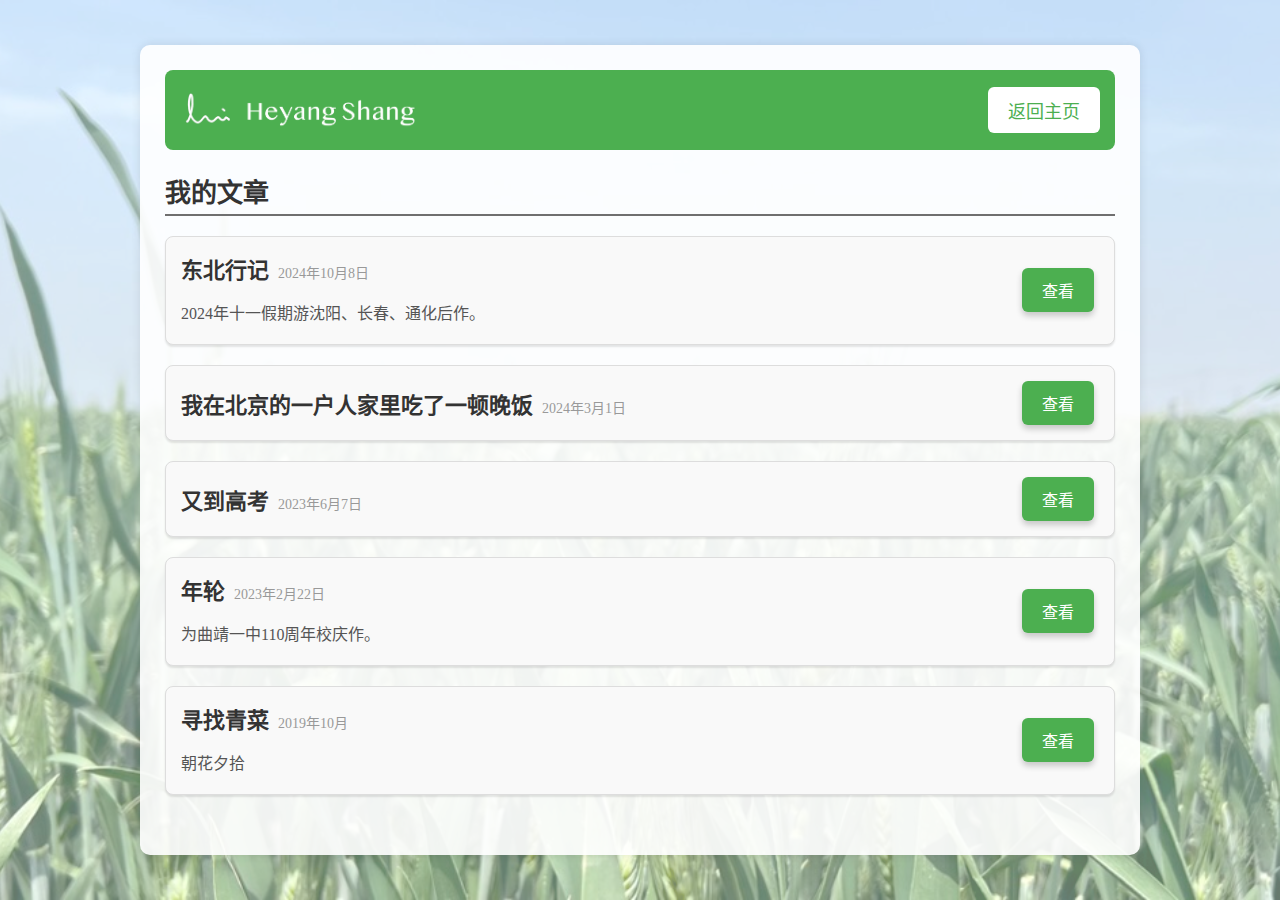
<file: subpages/articlelist.html>
<!DOCTYPE html>
<html lang="zh-CN">

<head>
    <meta charset="UTF-8">
    <meta name="viewport" content="width=device-width, initial-scale=1.0">
    <title>我的文章 - Heyang Shang</title>
    <link rel="icon" type="image/png" href="image/profileblack.png">
    <link rel="stylesheet" href="../styles/index.css">
    <link rel="stylesheet" href="../styles/general.css">
    <style>
        .article-list {
            list-style-type: none;
            padding: 0;
            margin: 0;
        }

        .article-item {
            display: flex;
            flex-direction: column;
            padding: 15px;
            margin-bottom: 20px;
            background-color: #f9f9f9;
            border: 1px solid #ddd;
            border-radius: 8px;
            box-shadow: 0 2px 2px rgba(0, 0, 0, 0.1);
        }

        .article-title {
            font-size: 22px;
            font-weight: bold;
            margin: 0 5px 5px 0;
        }

        .article-date {
            color: #999;
            font-size: 14px;
        }

        .article-description {
            font-size: 16px;
            color: #555;
            margin-bottom: 5px;
        }

        .article-item a {
            color: #4CAF50;
            text-decoration: none;
        }

        .article-item a:hover {
            color: #3b9140;
        }

        .article-button {
            font-size: 16px;
            box-shadow: 0 4px 6px rgba(0, 0, 0, 0.2);
        }
    </style>
</head>

<body>
    <div class="container">
        <header>
            <div class="header-img">
                <img src="../image/profilename.png" alt="Heyang Shang">
            </div>
            <nav>
                <button class="nav-button" onclick="location.href='../index.html';">返回主页</button>
            </nav>
        </header>

        <div id="main">
            <h2>我的文章</h2>
            <ul class="article-list" id="article-list"></ul>
        </div>
    </div>

    <script>
        fetch('../articles.json') //文章列表的存储位置
            .then(response => response.json())
            .then(data => {
                const articleList = document.getElementById('article-list');
                data.forEach(article => {
                    const li = document.createElement('li');
                    li.classList.add('article-item');

                    li.innerHTML = `
                        <div style="display: flex; justify-content: space-between; align-items: center;">
                            <div>
                                <span class="article-title">${article.title}</span>
                                <span class="article-date">${article.date}</span>
                                ${article.description ? `<p class="article-description">${article.description}</p>` : ''}
                            </div>
                            <button class="article-button" onclick="location.href='${article.link}'">查看</button>
                        </div>
                    `;

                    articleList.appendChild(li);
                });
            })
            .catch(error => console.error('Error loading articles:', error));
    </script>
</body>

</html>
</file>
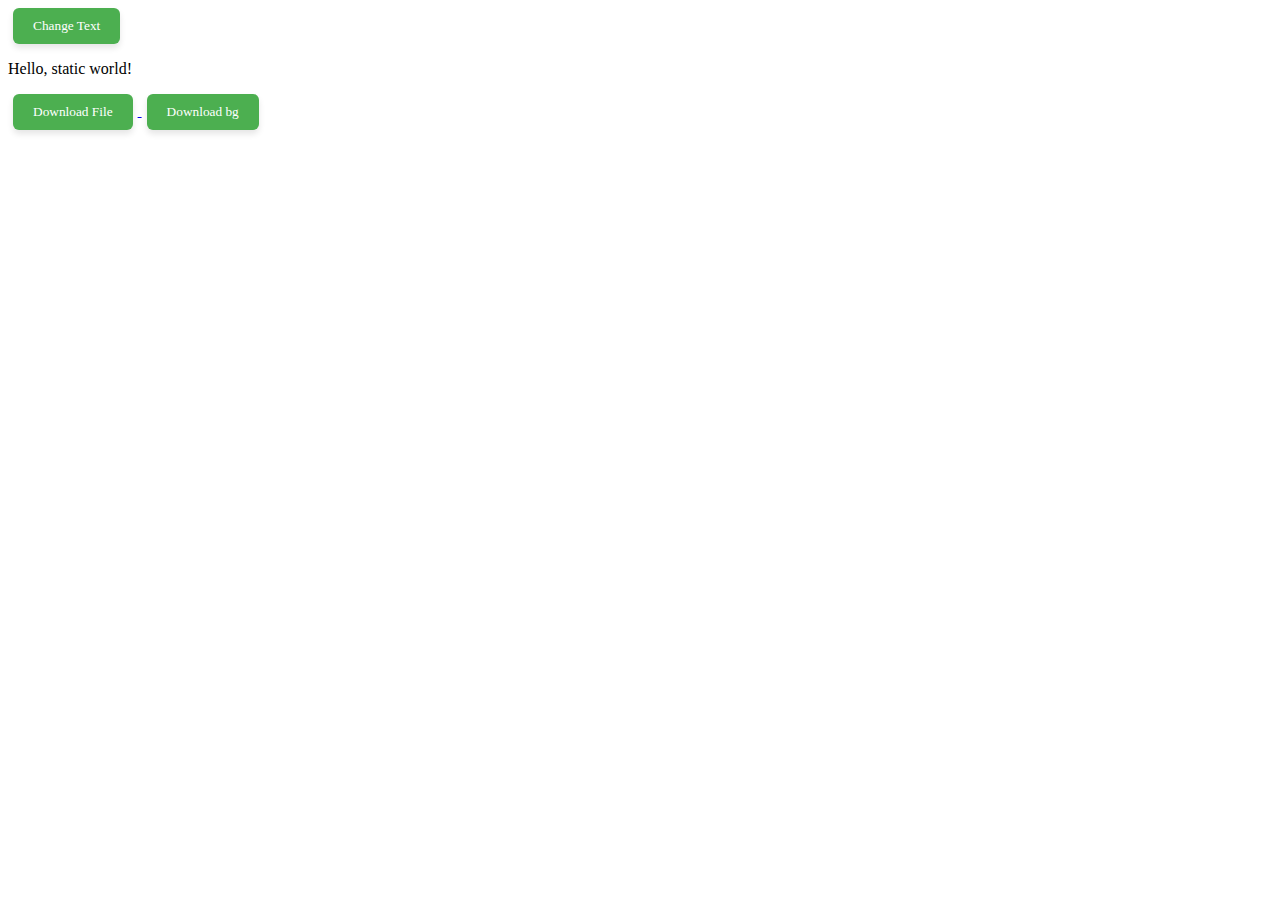
<file: useless/exp.html>
<!DOCTYPE html>
<html lang="en">
<head>
    <meta charset="UTF-8">
    <meta name="viewport" content="width=device-width, initial-scale=1.0">
    <!-- <link rel="stylesheet" href="../styles/index.css"> -->
    <link rel="stylesheet" href="../styles/general.css">
    <title>Dynamic Example</title>
</head>
<body>
    <button id="changeTextButton">Change Text</button>
    <p id="text">Hello, static world!</p>
    <a href="../image/bg.jpg" download="bg.jpg">
        <button>Download File</button>
    </a>
    <button onclick="downloadFile()">Download bg</button>

    <script>
        function downloadFile() {
            const link = document.createElement('a');
            link.href = '../image/bg.jpg';  // 文件路径
            link.download = 'bg.jpg';  // 下载后的文件名
            link.click();
        }

        document.getElementById('changeTextButton').addEventListener('click', function() {
            document.getElementById('text').textContent = 'Hello, dynamic world!';
        });
    </script>
</body>
</html>
</file>
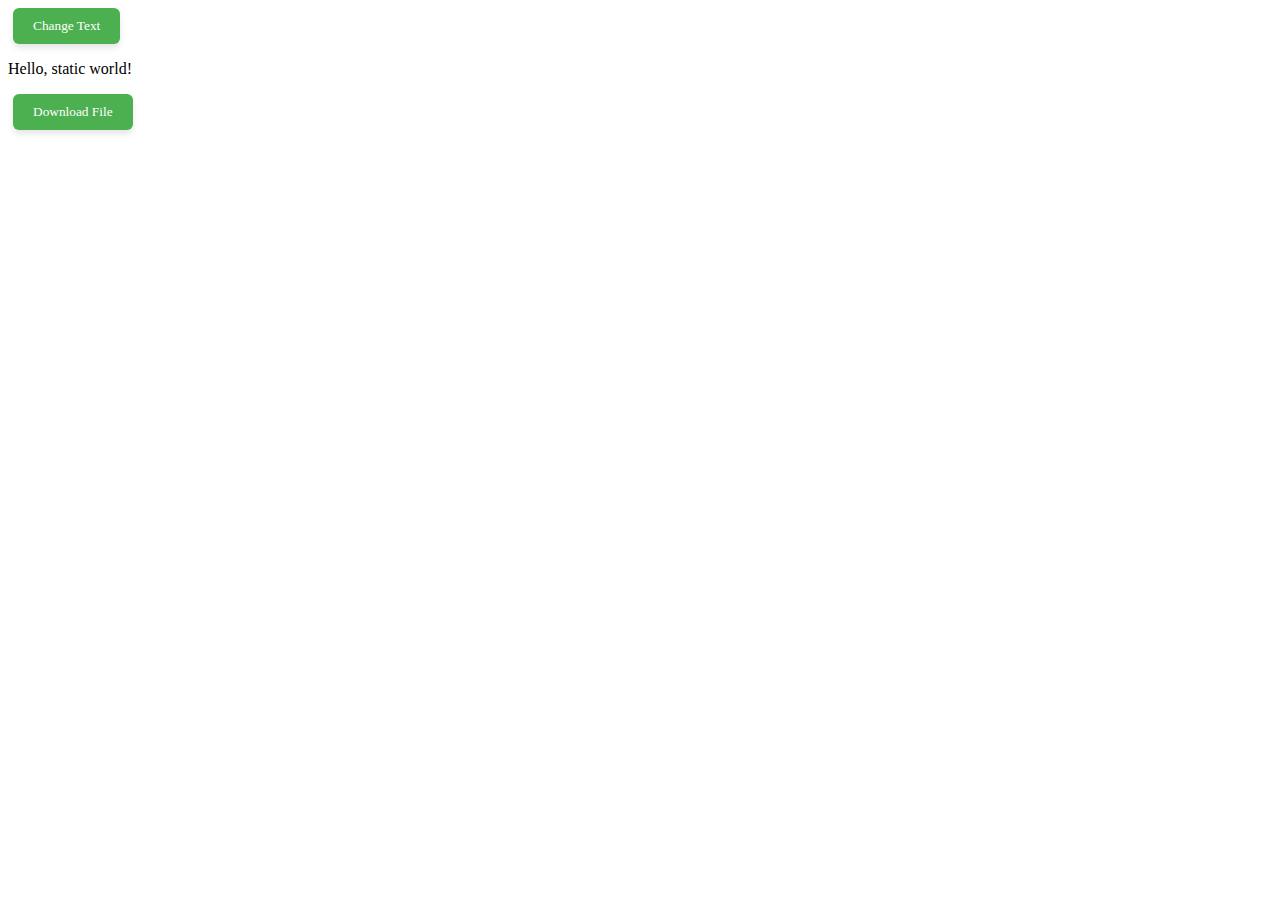
<file: useless/javascript_experiment.html>
<!DOCTYPE html>
<html lang="en">
<head>
    <meta charset="UTF-8">
    <meta name="viewport" content="width=device-width, initial-scale=1.0">
    <!-- <link rel="stylesheet" href="../styles/index.css"> -->
    <link rel="stylesheet" href="../styles/general.css">
    <title>Dynamic Example</title>
</head>
<body>
    <button id="changeTextButton">Change Text</button>
    <p id="text">Hello, static world!</p>
    <a href="../test.txt" download="test.txt">
        <button>Download File</button>
    </a>

    <script>

        document.getElementById('changeTextButton').addEventListener('click', function() {
            document.getElementById('text').textContent = 'Hello, dynamic world!';
        });
    </script>
</body>
</html>
</file>
<file: styles/index.css>
body {
    font-family: Palatino, "Simsun", 宋体, serif;
    /* font-family: "EnglishFont", "ChineseFont", sans-serif; */
    margin: 0;
    padding: 0;
    color: #333;
    display: flex;
    justify-content: center;
    align-items: center;
    min-height: 100vh;
    position: relative; /* 让子元素可以绝对定位 */
    z-index: 1;
}

body::before {
    content: "";
    position: absolute;
    top: 0;
    left: 0;
    width: 100%;
    height: 100%;
    background-image: url("../image/bg.jpg");
    background-size: cover; 
    background-position: center;
    opacity: 0.6; 
    z-index: -1; 
}


.container {
    width: 1000px;
    background-color: rgba(255, 255, 255, 0.9);
    padding: 25px;
    box-shadow: 0 0 10px rgba(0, 0, 0, 0.1);
    box-sizing: border-box;
    min-height: 90vh;
    /* max-height: 90vh; */
    border-radius: 10px;
}

header {
    background-color: #4CAF50;
    color: white;
    padding: 10px;
    border-radius: 8px;
    display: flex;
    align-items: center;
    justify-content: space-between;
    height: 60px;
}

.header-img {
    width: 250px;
    height: 60px;
    border-radius: 0%;
    overflow: hidden;
}

.header-img img {
    width: 100%;
    height: auto;
}

.header-text {
    flex: 1;
    font-family: "Simsun", serif;
}

nav {
    display: flex;
}

.nav-button {
    font-size: 18px;
    box-shadow: none;
    background-color: white;
    color: #4CAF50;
}

.nav-button:hover {
    background-color: #c6e7c7;
}

footer {
    background-color: #6f6f6f;
    color: white;
    text-align: center;
    padding: 10px 0;
    border-radius: 0 0 8px 8px;
}

h2 {
    border-bottom: 2px solid #6f6f6f;
    padding-bottom: 5px;
    margin-bottom: 20px;
    font-size: 26px;
}

ul {
    list-style-type: none;
    padding: 0;
}

ul li {
    margin-bottom: 10px;
}

a {
    color: #4CAF50;
    text-decoration: none;
    transition: all 0.3s ease;
}

a:hover {
    color: #3b9140;
}

p {
    font-size: 18px;
}
</file>
<file: styles/general.css>
button {
    background-color: #4CAF50;
    /* background-color: white; */
    border: none;
    color: white;
    padding: 10px 20px;
    margin: 0 5px;
    border-radius: 6px;
    cursor: pointer;
    text-align: center;
    text-decoration: none;
    font-family: "Simsun", 宋体, serif;
    transition: all 0.3s ease;
    box-shadow: 0 4px 6px rgba(0, 0, 0, 0.1);
}

button:hover {
    background-color: #45a049; /* 悬停时改变背景颜色 */
    transform: scale(1.1); /* 悬停时放大按钮 */
    box-shadow: 0 8px 12px rgba(0, 0, 0, 0.2); /* 悬停时增强阴影 */
}

button:active {
    transform: scale(1.05); /* 点击时轻微缩小按钮 */
    box-shadow: 0 6px 10px rgba(0, 0, 0, 0.15); /* 点击时改变阴影 */
}
</file>
<file: styles/articles.css>
/* styles.css */
@import url('general.css');

body {
    font-family: "KaiTi", 楷体, serif;
    background-color: #f4f4f4;
    color: #333;
    line-height: 1.6;
    margin: 30px;
    padding: 0;
}

h1 {
    font-family: "Kaiti", 楷体, serif;
    color: #222;
    margin-left: 10px;
    font-size: 36px;
    /* border-bottom: 2px solid #ccc; */
    /* padding-bottom: 10px; */
    /* margin-bottom: 10px; */
}

h2 {
    text-align: center; /* 使标题居中 */
    color: #444;
    margin-left: 10px;
    font-size: 28px;
    margin-top: 20px; /* 标题上方的间距 */
    margin-bottom: 20px; /* 标题下方的间距 */
    /* border-bottom: 2px solid #ccc; */
    /* padding-bottom: 10px; */
    /* margin-bottom: 10px; */
}

.content {
    background: #fff;
    padding: 30px;
    box-shadow: 0 0 10px rgba(0, 0, 0, 0.1);
    max-width: 1000px;
    width: 100%;
    margin: 0 auto;
}

.creation-date {
    font-size: 0.9em;
    color: #666;
    margin-top: -30px;
    margin-bottom: 30px;
    padding-bottom: 5px;
    border-bottom: 2px solid #ccc;
    text-align: right;
}

.back-to-top {
    position: fixed;
    bottom: 20px;
    right: 20px;
    font-size: 18px;
    font-weight: bold;
}

p {
    text-indent: 2em; 
    font-size: 18px;
}


/* 设置图片容器的样式 */
.image-container {
    text-align: center;
    margin: 20px 0;
}

/* 设置图片阴影效果 */
.image-shadow {
    box-shadow: 0 6px 12px rgba(0, 0, 0, 0.4); /* 阴影加深 */
    border-radius: 0; /* 去掉圆角 */
    /* height: auto; */
    object-fit: cover;
}

/* 图片注释样式 */
.image-caption {
    font-size: 16px;
    color: #555;
    margin-top: 10px;
    text-align: center;
}

/* 设置多张图片并排布局 */
.image-container.multi-image {
    display: flex;
    justify-content: center;
    gap: 8%;
}
</file>
